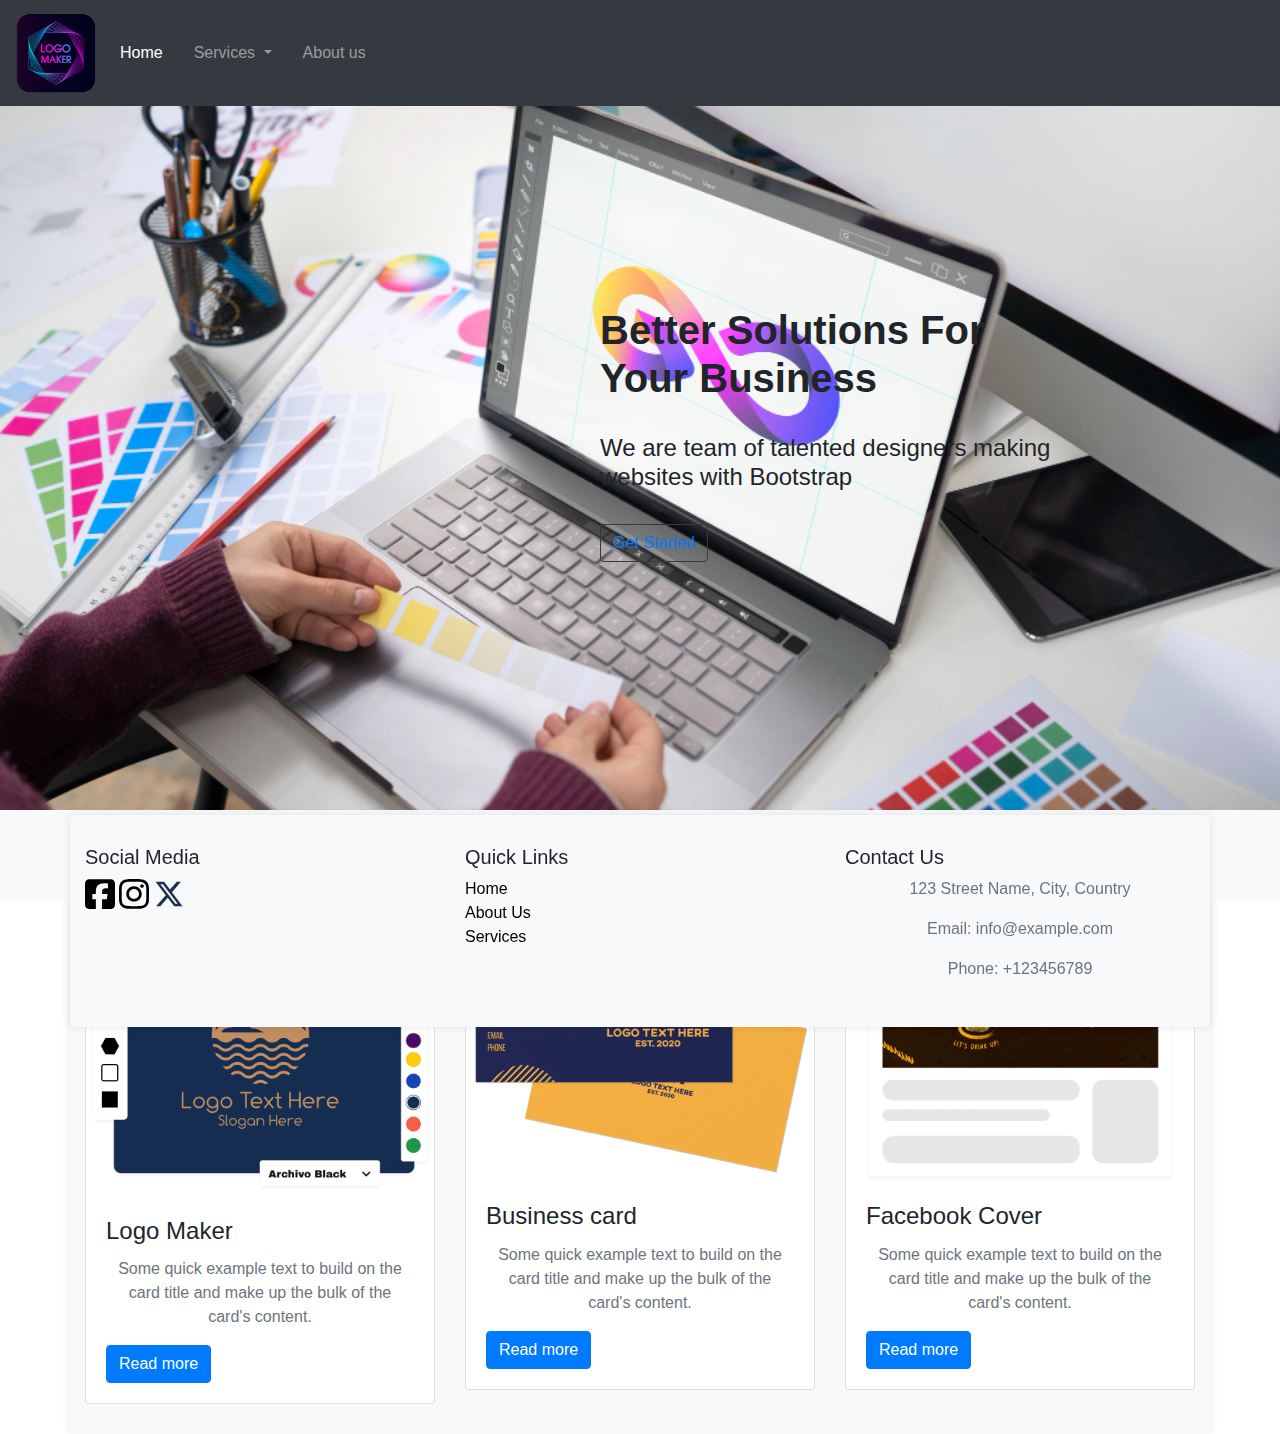
<file: index.html>
<!doctype html>
<html lang="en">
  <head>
    <title>logo maker</title>
    <!-- Required meta tags -->
    <meta charset="utf-8">
    <meta name="viewport" content="width=device-width, initial-scale=1, shrink-to-fit=no">

    <!-- Bootstrap CSS -->
    <link rel="stylesheet" href="https://stackpath.bootstrapcdn.com/bootstrap/4.3.1/css/bootstrap.min.css" integrity="sha384-ggOyR0iXCbMQv3Xipma34MD+dH/1fQ784/j6cY/iJTQUOhcWr7x9JvoRxT2MZw1T" crossorigin="anonymous">

    <link rel="stylesheet" href="style.css">
  </head>
  <body>
      <!-- nav bar -->
    <div class="main-content">
        <nav class="navbar navbar-expand-lg navbar-dark bg-dark">
          <a class="navbar-brand" href="index.html"><img src="img/logo.png" style="width: 80px;"></a>
          <button class="navbar-toggler" type="button" data-toggle="collapse" data-target="#navbarSupportedContent"
              aria-controls="navbarSupportedContent" aria-expanded="false" aria-label="Toggle navigation">
              <span class="navbar-toggler-icon"></span>
          </button>
  
          <div class="collapse navbar-collapse" id="navbarSupportedContent">
              <ul class="navbar-nav mr-auto">
                  <li class="nav-item active">
                      <a class="nav-link" href="index.html">Home</a>
                  </li>
                  <li class="nav-item dropdown">
                      <a class="nav-link dropdown-toggle" href="#" id="navbarDropdown" role="button"
                          data-toggle="dropdown" aria-haspopup="true" aria-expanded="false">
                          Services
                      </a>
                      <div class="dropdown-menu" aria-labelledby="navbarDropdown">
                          <a class="dropdown-item" href="services.html">Logo Maker</a>
                          <a class="dropdown-item" href="services.html">Business Card</a>
                          <a class="dropdown-item" href="services.html">Social Media</a>
                      </div>
                  <li class="nav-item">
                      <a class="nav-link" href="aboutus.html">About us</a>
                  </li>
                  </li>
              </ul>
          </div>
      </nav>
    
      <!-- main content -->
      <div class="intro">
        <h1>Better Solutions For <br> Your Business</h1>
        <br>
        <h4>We are team of talented designers making <br> websites with Bootstrap</h4>
        <br>
        <button class="btn btn-outline-dark my-2 my-sm-0" type="submit"><a href="services.html">
          Get Started
        </a></button>
      </div>
    </div>  



      <!-- our services -->
      <div class="container mt-4 mb-4">
        <h1>Our services</h1>
        <div class="row">
          <div class="col-md-4">
            <!-- service 1 - logo maker -->
            <div class="card">
              <img class="card-img-top" src="img/10001.png" alt="Card image cap" height="300px">
              <div class="card-body">
                <h4 class="card-title">Logo Maker</h4>
                <p class="card-text">
                  Some quick example text to build on the card title
                  and make up the bulk of the card's content.
                </p>
                <a href="#!" class="btn btn-primary">Read more</a>
              </div>
            </div>
          </div>
          <div class="col-md-4">
            <!-- service 2 - Business card -->
            <div class="card">
              <img class="card-img-top" src="img/features-business-cardV2.png" alt="Card image cap" height="300px">
              <div class="card-body">
                <h4 class="card-title">Business card</h4>
                <p class="card-text">
                  Some quick example text to build on the card title
                  and make up the bulk of the card's content.
                </p>
                <a href="#!" class="btn btn-primary">Read more</a>
              </div>
            </div>
          </div>
          <div class="col-md-4">
            <!-- service 3 - Facebook cover -->
            <div class="card">
              <img class="card-img-top" src="img/features-facebook-coverV2.png" alt="Card image cap" height="300px">
              <div class="card-body">
                <h4 class="card-title">Facebook Cover</h4>
                <p class="card-text">
                  Some quick example text to build on the card title
                  and make up the bulk of the card's content.
                </p>
                <a href="#!" class="btn btn-primary">Read more</a>
              </div>
            </div>
          </div>
        </div>
      </div>
     
    <!-- footer -->
    <footer class="footer sticky">
      <div class="container" id="footer">
        <div class="row">
          <div class="col-md-4">
            <h5>Social Media</h5>
              <img src="img/square-facebook.svg" alt="facebook" width="30px">
              <img src="img/instagram.svg" alt="instagram" width="30px">
              <img src="img/x-twitter.svg" alt="twitter" width="30px">
          </div>
          <div class="col-md-4">
            <h5>Quick Links</h5>
            <ul class="list-unstyled">
              <li><a href="#">Home</a></li>
              <li><a href="#">About Us</a></li>
              <li><a href="#">Services</a></li>
            </ul>
          </div>
          <div class="col-md-4">
            <h5>Contact Us</h5>
            <p>123 Street Name, City, Country</p>
            <p>Email: info@example.com</p>
            <p>Phone: +123456789</p>
          </div>
        </div>
      </div>
    </footer>
    
   

     







    <!-- Optional JavaScript -->
    <!-- jQuery first, then Popper.js, then Bootstrap JS -->
    <script src="https://code.jquery.com/jquery-3.3.1.slim.min.js" integrity="sha384-q8i/X+965DzO0rT7abK41JStQIAqVgRVzpbzo5smXKp4YfRvH+8abtTE1Pi6jizo" crossorigin="anonymous"></script>
    <script src="https://cdnjs.cloudflare.com/ajax/libs/popper.js/1.14.7/umd/popper.min.js" integrity="sha384-UO2eT0CpHqdSJQ6hJty5KVphtPhzWj9WO1clHTMGa3JDZwrnQq4sF86dIHNDz0W1" crossorigin="anonymous"></script>
    <script src="https://stackpath.bootstrapcdn.com/bootstrap/4.3.1/js/bootstrap.min.js" integrity="sha384-JjSmVgyd0p3pXB1rRibZUAYoIIy6OrQ6VrjIEaFf/nJGzIxFDsf4x0xIM+B07jRM" crossorigin="anonymous"></script>
  </body>
</html>
</file>
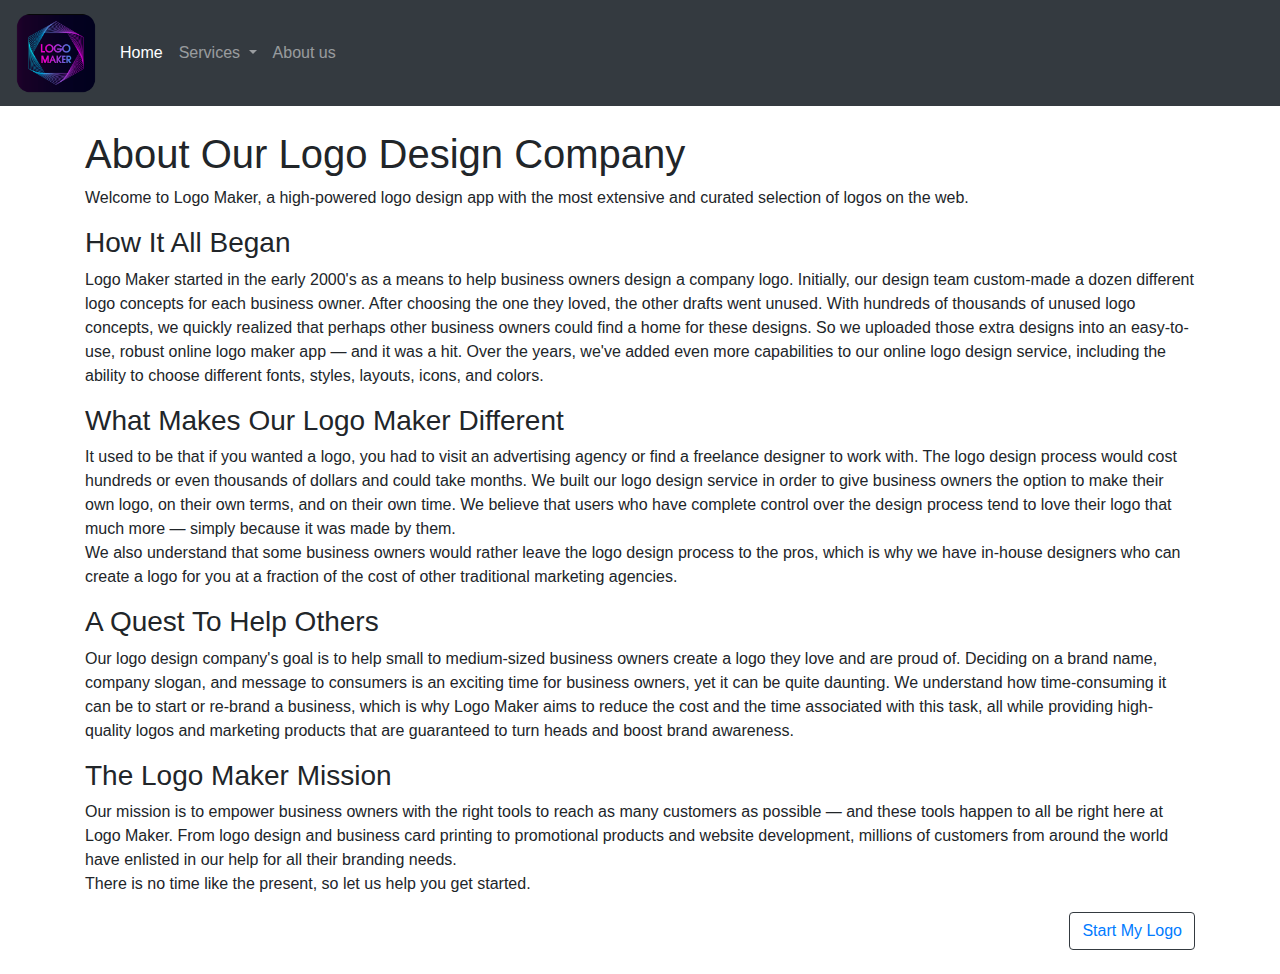
<file: aboutus.html>
<!doctype html>
<html lang="en">

<head>
    <title>About us</title>
    <!-- Required meta tags -->
    <meta charset="utf-8">
    <meta name="viewport" content="width=device-width, initial-scale=1, shrink-to-fit=no">

    <!-- Bootstrap CSS -->
    <link rel="stylesheet" href="https://stackpath.bootstrapcdn.com/bootstrap/4.3.1/css/bootstrap.min.css"
        integrity="sha384-ggOyR0iXCbMQv3Xipma34MD+dH/1fQ784/j6cY/iJTQUOhcWr7x9JvoRxT2MZw1T" crossorigin="anonymous">

        
</head>

<body>

    <!-- nav bar -->
    <nav class="navbar navbar-expand-lg navbar-dark bg-dark">
        <a class="navbar-brand" href="index.html"><img src="img/logo.png" style="width: 80px;"></a>
        <button class="navbar-toggler" type="button" data-toggle="collapse" data-target="#navbarSupportedContent"
            aria-controls="navbarSupportedContent" aria-expanded="false" aria-label="Toggle navigation">
            <span class="navbar-toggler-icon"></span>
        </button>

        <div class="collapse navbar-collapse" id="navbarSupportedContent">
            <ul class="navbar-nav mr-auto">
                <li class="nav-item active">
                    <a class="nav-link" href="index.html">Home</a>
                </li>
                <li class="nav-item dropdown">
                    <a class="nav-link dropdown-toggle" href="#" id="navbarDropdown" role="button"
                        data-toggle="dropdown" aria-haspopup="true" aria-expanded="false">
                        Services
                    </a>
                    <div class="dropdown-menu" aria-labelledby="navbarDropdown">
                        <a class="dropdown-item" href="services.html">Logo Maker</a>
                        <a class="dropdown-item" href="services.html">Business Card</a>
                        <a class="dropdown-item" href="services.html">Social Media</a>
                    </div>
                <li class="nav-item">
                    <a class="nav-link" href="aboutus.html">About us</a>
                </li>
                </li>
            </ul>
        </div>
    </nav>

    <!-- content -->

<div class="container mt-4 mb-4">
    <h1>About Our Logo Design Company</h1>

    <p>Welcome to Logo Maker, a high-powered logo design app with the most extensive and curated selection of logos on
        the web.</p>

    <h3>How It All Began</h3>

    <p>
        Logo Maker started in the early 2000's as a means to help business owners design a company logo. Initially, our design team custom-made a dozen different logo concepts for each business owner. After choosing the one they loved, the other drafts went unused.

        With hundreds of thousands of unused logo concepts, we quickly realized that perhaps other business owners could find a home for these designs. So we uploaded those extra designs into an easy-to-use, robust online logo maker app — and it was a hit. Over the years, we've added even more capabilities to our online logo design service, including the ability to choose different fonts, styles, layouts, icons, and colors.
    </p>

    <h3>What Makes Our Logo Maker Different</h3>

    <p>
        It used to be that if you wanted a logo, you had to visit an advertising agency or find a freelance designer to work with. The logo design process would cost hundreds or even thousands of dollars and could take months. We built our logo design service in order to give business owners the option to make their own logo, on their own terms, and on their own time. We believe that users who have complete control over the design process tend to love their logo that much more — simply because it was made by them.
    <br>
        We also understand that some business owners would rather leave the logo design process to the pros, which is why we have in-house designers who can create a logo for you at a fraction of the cost of other traditional marketing agencies.
    </p>

    <h3>A Quest To Help Others</h3>

    <p>
        Our logo design company's goal is to help small to medium-sized business owners create a logo they love and are proud of. Deciding on a brand name, company slogan, and message to consumers is an exciting time for business owners, yet it can be quite daunting. We understand how time-consuming it can be to start or re-brand a business, which is why Logo Maker aims to reduce the cost and the time associated with this task, all while providing high-quality logos and marketing products that are guaranteed to turn heads and boost brand awareness.
    </p>

    <h3>The Logo Maker Mission</h3>

    <p>
        Our mission is to empower business owners with the right tools to reach as many customers as possible — and these tools happen to all be right here at Logo Maker. From logo design and business card printing to promotional products and website development, millions of customers from around the world have enlisted in our help for all their branding needs.
        <br>    
        There is no time like the present, so let us help you get started.
    </p>

    <div class="d-flex justify-content-end">
        <button type="button" class="btn btn-outline-dark"><a class="link" href="services.html">Start My Logo</a></button>
    </div>

</div>

    <!-- Optional JavaScript -->
    <!-- jQuery first, then Popper.js, then Bootstrap JS -->
    <script src="https://code.jquery.com/jquery-3.3.1.slim.min.js"
        integrity="sha384-q8i/X+965DzO0rT7abK41JStQIAqVgRVzpbzo5smXKp4YfRvH+8abtTE1Pi6jizo"
        crossorigin="anonymous"></script>
    <script src="https://cdnjs.cloudflare.com/ajax/libs/popper.js/1.14.7/umd/popper.min.js"
        integrity="sha384-UO2eT0CpHqdSJQ6hJty5KVphtPhzWj9WO1clHTMGa3JDZwrnQq4sF86dIHNDz0W1"
        crossorigin="anonymous"></script>
    <script src="https://stackpath.bootstrapcdn.com/bootstrap/4.3.1/js/bootstrap.min.js"
        integrity="sha384-JjSmVgyd0p3pXB1rRibZUAYoIIy6OrQ6VrjIEaFf/nJGzIxFDsf4x0xIM+B07jRM"
        crossorigin="anonymous"></script>
</body>

</html>
</file>
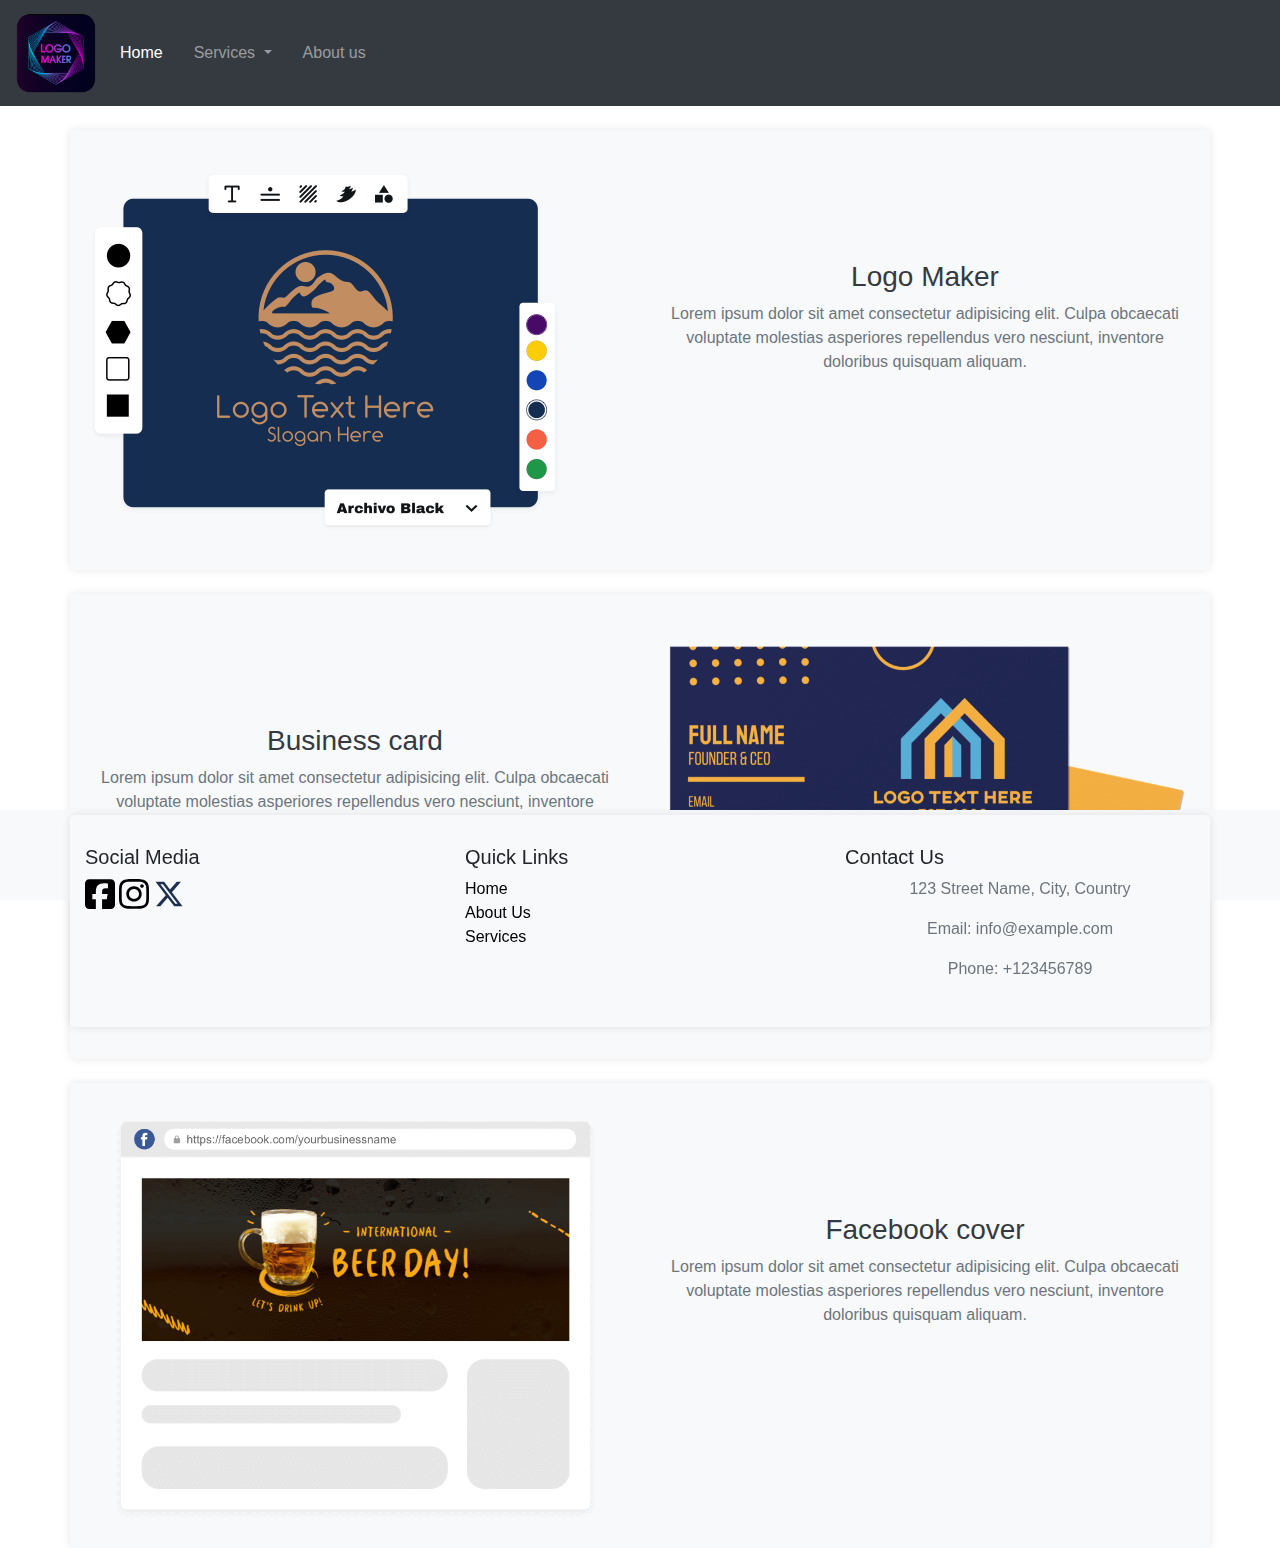
<file: services.html>
<!doctype html>
<html lang="en">
  <head>
    <title>Services</title>
    <!-- Required meta tags -->
    <meta charset="utf-8">
    <meta name="viewport" content="width=device-width, initial-scale=1, shrink-to-fit=no">

    <!-- Bootstrap CSS -->
    <link rel="stylesheet" href="https://stackpath.bootstrapcdn.com/bootstrap/4.3.1/css/bootstrap.min.css" integrity="sha384-ggOyR0iXCbMQv3Xipma34MD+dH/1fQ784/j6cY/iJTQUOhcWr7x9JvoRxT2MZw1T" crossorigin="anonymous">
    <link rel="stylesheet" href="style.css">
  </head>
  <body>
         <!-- nav bar -->
    <nav class="navbar navbar-expand-lg navbar-dark bg-dark">
      <a class="navbar-brand" href="index.html"><img src="img/logo.png" style="width: 80px;"></a>
      <button class="navbar-toggler" type="button" data-toggle="collapse" data-target="#navbarSupportedContent"
          aria-controls="navbarSupportedContent" aria-expanded="false" aria-label="Toggle navigation">
          <span class="navbar-toggler-icon"></span>
      </button>

      <div class="collapse navbar-collapse" id="navbarSupportedContent">
          <ul class="navbar-nav mr-auto">
              <li class="nav-item active">
                  <a class="nav-link" href="index.html">Home</a>
              </li>
              <li class="nav-item dropdown">
                  <a class="nav-link dropdown-toggle" href="#" id="navbarDropdown" role="button"
                      data-toggle="dropdown" aria-haspopup="true" aria-expanded="false">
                      Services
                  </a>
                  <div class="dropdown-menu" aria-labelledby="navbarDropdown">
                      <a class="dropdown-item" href="services.html">Logo Maker</a>
                      <a class="dropdown-item" href="services.html">Business Card</a>
                      <a class="dropdown-item" href="services.html">Social Media</a>
                  </div>
              <li class="nav-item">
                  <a class="nav-link" href="aboutus.html">About us</a>
              </li>
              </li>
          </ul>
      </div>
  </nav>

  <!-- service 1 - logo maker -->
  <div class="container mt-4 mb-4">
    <div class="row">
      <div class="col-md-6">
        <img src="img/10001.png" alt="logo-maker">
      </div>
      <div class="col-md-6">
        <h3>Logo Maker</h3>
        <p>Lorem ipsum dolor sit amet consectetur adipisicing elit. Culpa obcaecati voluptate molestias asperiores repellendus vero nesciunt, inventore doloribus quisquam aliquam.</p>
      </div>
    </div>
  </div>
  
   <!-- service 2 - Business card -->
  <div class="container mt-4 mb-4">
    <div class="row">
      <div class="col-md-6">
        <h3>Business card</h3>
        <p>Lorem ipsum dolor sit amet consectetur adipisicing elit. Culpa obcaecati voluptate molestias asperiores repellendus vero nesciunt, inventore doloribus quisquam aliquam.</p>
      </div>
      <div class="col-md-6">
        <img src="img/features-business-cardV2.png" alt="logo-maker">
        
      </div>
    </div>
  </div>      

  <!-- service 3 - Facebook cover -->
  <div class="container mt-4 mb-4">
    <div class="row">
      <div class="col-md-6">
        <img src="img/features-facebook-coverV2.png" alt="logo-maker">
      </div>
      <div class="col-md-6">
        <h3>Facebook cover</h3>
        <p>Lorem ipsum dolor sit amet consectetur adipisicing elit. Culpa obcaecati voluptate molestias asperiores repellendus vero nesciunt, inventore doloribus quisquam aliquam.</p>
      </div>
    </div>
  </div>      
          
  <!-- footer -->
  <footer class="footer sticky">
    <div class="container" id="footer">
      <div class="row">
        <div class="col-md-4">
          <h5>Social Media</h5>
            <img src="img/square-facebook.svg" alt="facebook" width="30px">
            <img src="img/instagram.svg" alt="instagram" width="30px">
            <img src="img/x-twitter.svg" alt="twitter" width="30px">
        </div>
        <div class="col-md-4">
          <h5>Quick Links</h5>
          <ul class="list-unstyled">
            <li><a href="#">Home</a></li>
            <li><a href="#">About Us</a></li>
            <li><a href="#">Services</a></li>
          </ul>
        </div>
        <div class="col-md-4">
          <h5>Contact Us</h5>
          <p>123 Street Name, City, Country</p>
          <p>Email: info@example.com</p>
          <p>Phone: +123456789</p>
        </div>
      </div>
    </div>
  </footer>
    <!-- Optional JavaScript -->
    <!-- jQuery first, then Popper.js, then Bootstrap JS -->
    <script src="https://code.jquery.com/jquery-3.3.1.slim.min.js" integrity="sha384-q8i/X+965DzO0rT7abK41JStQIAqVgRVzpbzo5smXKp4YfRvH+8abtTE1Pi6jizo" crossorigin="anonymous"></script>
    <script src="https://cdnjs.cloudflare.com/ajax/libs/popper.js/1.14.7/umd/popper.min.js" integrity="sha384-UO2eT0CpHqdSJQ6hJty5KVphtPhzWj9WO1clHTMGa3JDZwrnQq4sF86dIHNDz0W1" crossorigin="anonymous"></script>
    <script src="https://stackpath.bootstrapcdn.com/bootstrap/4.3.1/js/bootstrap.min.js" integrity="sha384-JjSmVgyd0p3pXB1rRibZUAYoIIy6OrQ6VrjIEaFf/nJGzIxFDsf4x0xIM+B07jRM" crossorigin="anonymous"></script>
  </body>
</html>
</file>
<file: style.css>
html,
body {
  height: 100%;
  margin: 0;
  padding: 0;
}

/* nav bar */
.navbar-brand img {
  max-width: 100%;
  height: auto;
}

.navbar-nav .nav-item {
  margin-right: 15px;
}

.navbar-nav .nav-item a {
  color: black;
}

/* main content */
.main-content {
  width: 100%;
  height: 90vh;
  background-size: cover;
  background-image: url(./img/young-female-designer-working-her-laptop.jpg);
}

.intro {
  margin-top: 200px;
  margin-left: 600px;
}

.intro h1 {
  font-weight: bold;
}

/* services */
.container {
  padding: 30px 15px;
  background-color: #f8f9fa; /* Light background color */
  border-radius: 5px;
  box-shadow: 0 0 10px rgba(0, 0, 0, 0.1);
}

.container img {
  max-width: 100%;
  height: auto;
}

.container h3 {
  color: #343a40; /* Dark text color */
  text-align: center;
  margin-top: 100px;
}

.container p {
  color: #6c757d; /* Gray text color */
  text-align: center;
}

/* additional styles for the footer */
.footer {
  background-color: #f8f9fa;
  padding: 5px 0;
  position: fixed;
  bottom: 0;
  width: 100%;
  height: 10vh;
}
.footer a {
  color: #000;
}
.footer a:hover {
  color: #007bff;
  text-decoration: none;
}

/* responsive Styles */
@media (max-width: 768px) {
  .navbar-nav {
    margin-top: 10px;
  }

  .container {
    padding: 20px;
  }

  .footer {
    padding: 20px 0;
  }
}
</file>
